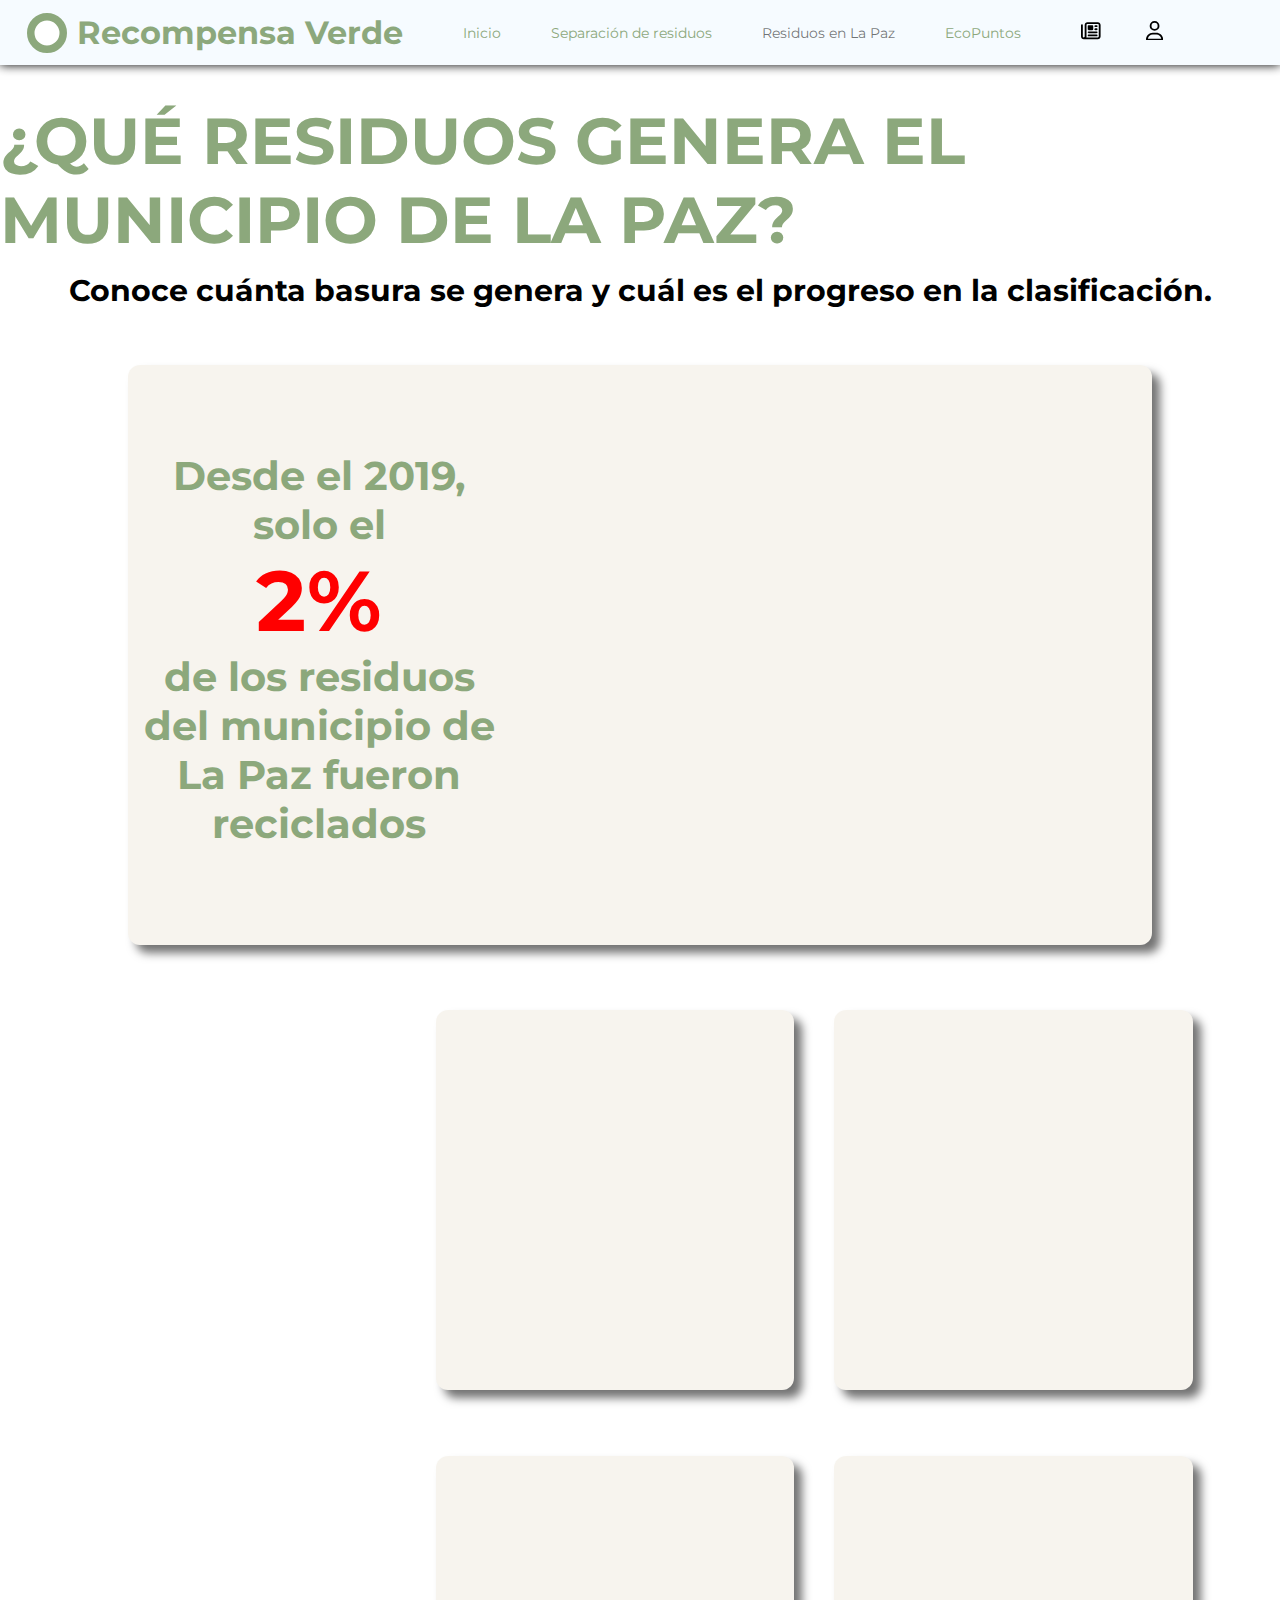
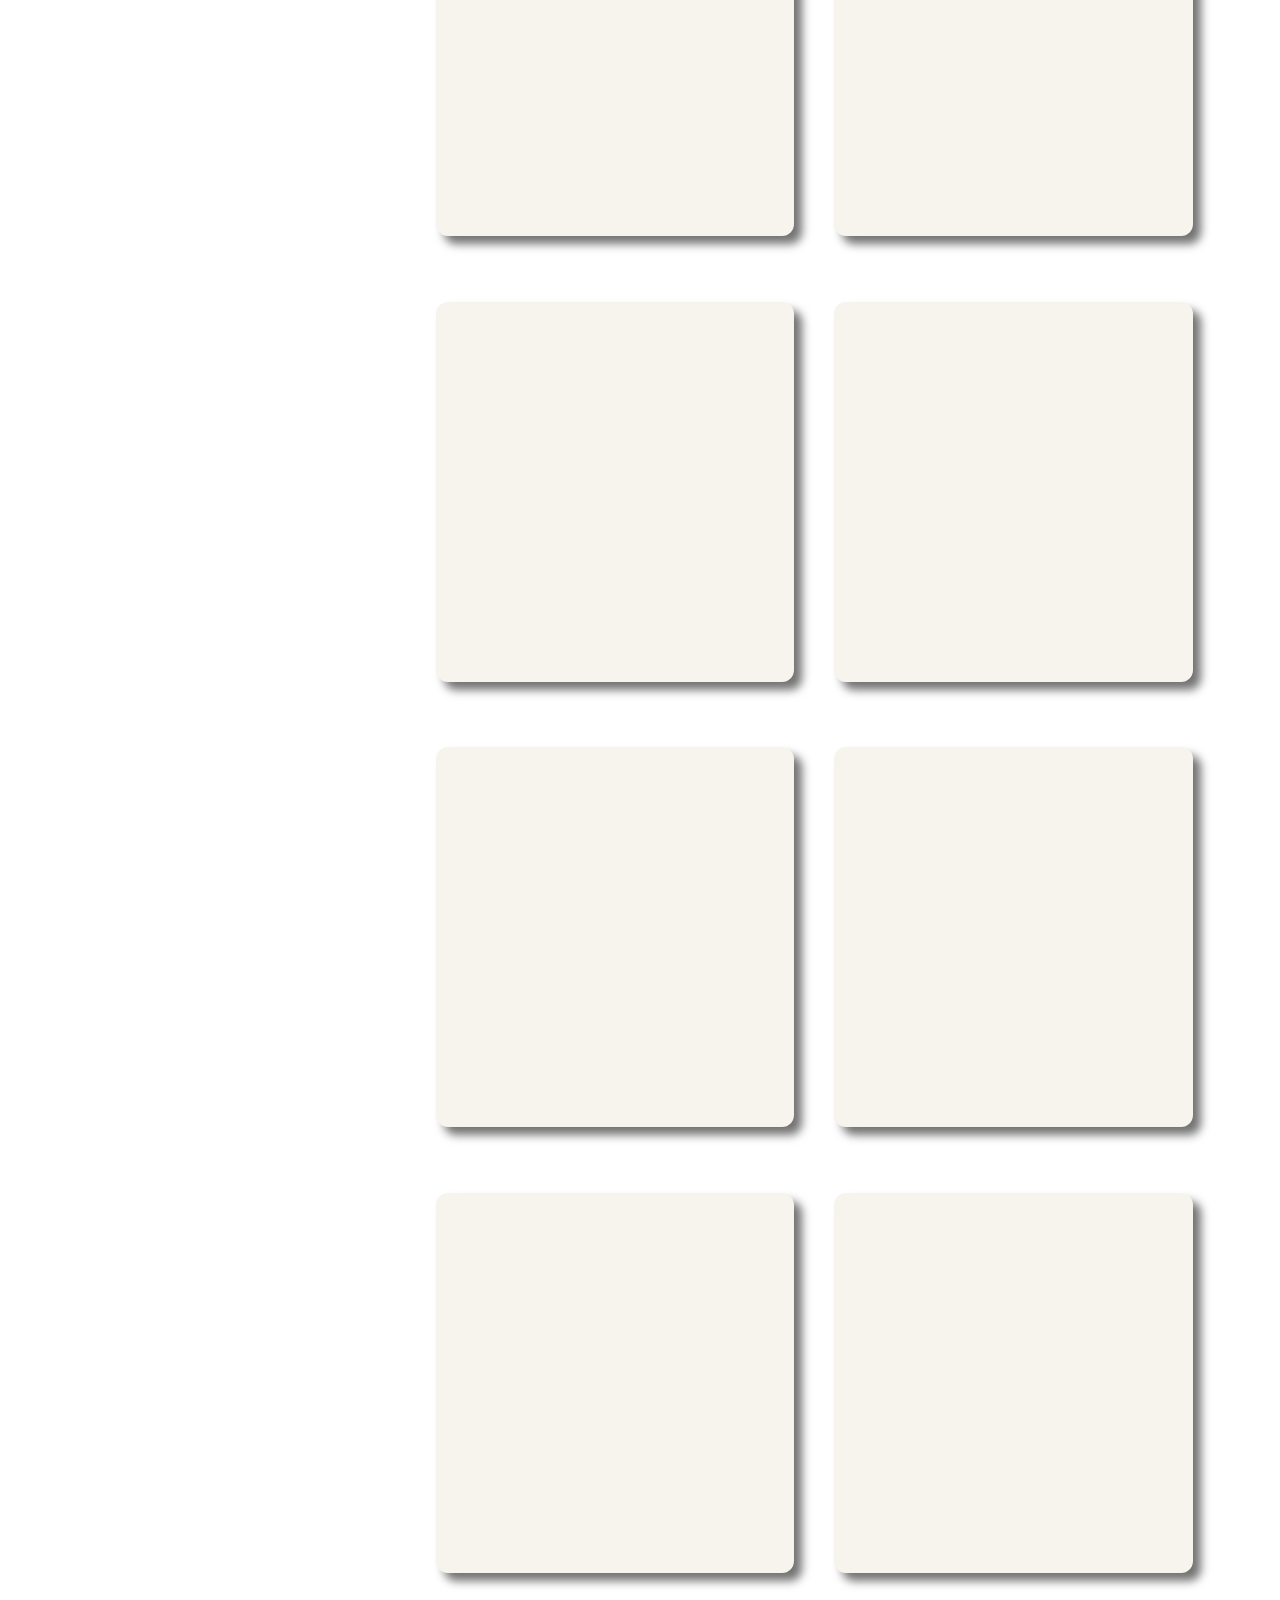
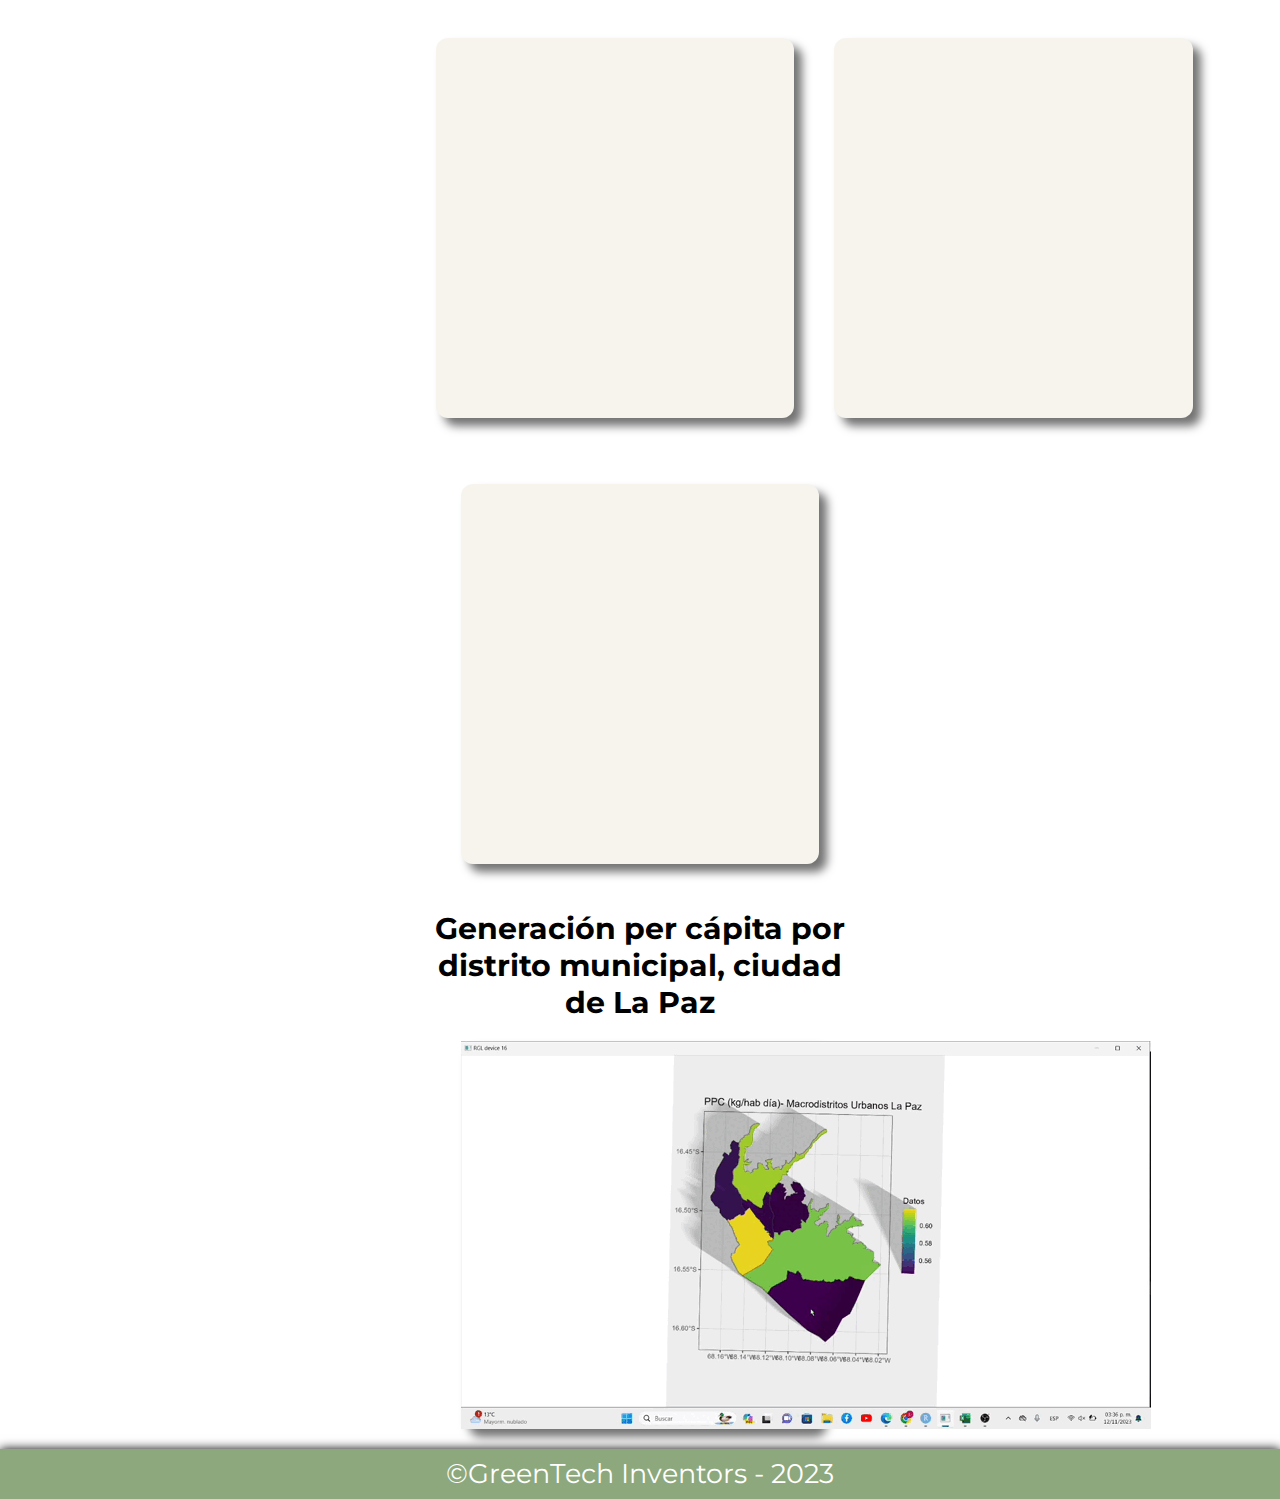
<file: relp.html>
<!DOCTYPE html>
<html lang="en">
<head>
    <meta charset="UTF-8">
    <meta name="viewport" content="width=device-width, initial-scale=1.0">
    <title>Recompensa Verde</title>
    <link rel="icon" href="images/logo.png" type="image/png">
    <script src="https://cdn.plot.ly/plotly-latest.min.js"></script>
    <link rel="stylesheet" href="style.css">
</head>
<body>
    <div class="navbar">
        <div class="logo">
            <svg xmlns="http://www.w3.org/2000/svg" width="40" height="40" viewBox="0 0 80 80" fill="none">
                <circle cx="40" cy="40" r="32.5" fill="white" stroke="#8CA87C" stroke-width="15"/>
            </svg>
            <h1>Recompensa Verde</h1>
        </div>
        <div class="menu">
            <a href="index.html">Inicio</a>
            <a href="sdr.html">Separación de residuos</a>
            <a href="relp.html" class="selected">Residuos en La Paz</a>
            <a href="ep.html">EcoPuntos</a>
            <div class="spacer"></div>
            <a href="sn.html"><svg xmlns="http://www.w3.org/2000/svg" height="1.4em" viewBox="0 0 512 512"><!--! Font Awesome Free 6.4.2 by @fontawesome - https://fontawesome.com License - https://fontawesome.com/license (Commercial License) Copyright 2023 Fonticons, Inc. --><style>svg{fill:#000000}</style><path d="M168 80c-13.3 0-24 10.7-24 24V408c0 8.4-1.4 16.5-4.1 24H440c13.3 0 24-10.7 24-24V104c0-13.3-10.7-24-24-24H168zM72 480c-39.8 0-72-32.2-72-72V112C0 98.7 10.7 88 24 88s24 10.7 24 24V408c0 13.3 10.7 24 24 24s24-10.7 24-24V104c0-39.8 32.2-72 72-72H440c39.8 0 72 32.2 72 72V408c0 39.8-32.2 72-72 72H72zM176 136c0-13.3 10.7-24 24-24h96c13.3 0 24 10.7 24 24v80c0 13.3-10.7 24-24 24H200c-13.3 0-24-10.7-24-24V136zm200-24h32c13.3 0 24 10.7 24 24s-10.7 24-24 24H376c-13.3 0-24-10.7-24-24s10.7-24 24-24zm0 80h32c13.3 0 24 10.7 24 24s-10.7 24-24 24H376c-13.3 0-24-10.7-24-24s10.7-24 24-24zM200 272H408c13.3 0 24 10.7 24 24s-10.7 24-24 24H200c-13.3 0-24-10.7-24-24s10.7-24 24-24zm0 80H408c13.3 0 24 10.7 24 24s-10.7 24-24 24H200c-13.3 0-24-10.7-24-24s10.7-24 24-24z"/></svg></a>
            <div class="dropdown" id="dropdownContainer">
                <svg xmlns="http://www.w3.org/2000/svg" height="1em" viewBox="0 0 448 512" id="dropdownIcon">
                    <path d="M304 128a80 80 0 1 0 -160 0 80 80 0 1 0 160 0zM96 128a128 128 0 1 1 256 0A128 128 0 1 1 96 128zM49.3 464H398.7c-8.9-63.3-63.3-112-129-112H178.3c-65.7 0-120.1 48.7-129 112zM0 482.3C0 383.8 79.8 304 178.3 304h91.4C368.2 304 448 383.8 448 482.3c0 16.4-13.3 29.7-29.7 29.7H29.7C13.3 512 0 498.7 0 482.3z"/>
                </svg>
                
                <div class="options" id="dropdownOptions">
                    <a href="login.html" id="user">Iniciar sesión</a>
                    <a href="register.html">Registrarse</a>
                    <a href="index.html">Cerrar sesión</a>
                </div>
            </div>
        </div>
    </div>

    <div class="container">
        <h1 style="font-size: 65px; margin-bottom: 1%;" class="title">¿QUÉ RESIDUOS GENERA EL MUNICIPIO DE LA PAZ?</h1>
        <h3 style="font-size: 30px;">Conoce cuánta basura se genera y cuál es el progreso en la clasificación.</h3>
    </div>

    <div class="container">
        <div class="insideContainer">
            <h1 style="font-size: 40px; margin-bottom: 1%;" class="title">Desde el 2019, solo el <p style="color: red; font-size: 85px;">2%</p> de los residuos del municipio de La Paz fueron reciclados</h1>
            <div id = "grafico1" style="width:2000px;height:580px;"></div>                        
        </div>
        <div class="row" style="width: 35%;">
            <div class="insideContainer" >
                <div id = "grafico2" style="width:600px;height:380px;"></div>
            </div>
            <div class="insideContainer">
                <div id = "grafico3" style="width:600px;height:380px;"></div>
            </div>
        </div>
        <div class="row" style="width: 35%;">
            <div class="insideContainer">
                <div id = "grafico4" style="width:600px;height:380px;"></div>
            </div>
            <div class="insideContainer">
                <div id = "grafico5" style="width:600px;height:380px;"></div>
            </div>        
        </div>
        <div class="row" style="width: 35%;">
            <div class="insideContainer">
                <div id = "grafico6" style="width:600px;height:380px;"></div>
            </div>
            <div class="insideContainer">
                <div id = "grafico7" style="width:600px;height:380px;"></div>
            </div>         
        </div>
        <div class="row" style="width: 35%;">
            <div class="insideContainer">
                <div id = "grafico8" style="width:600px;height:380px;"></div>
            </div>
            <div class="insideContainer">
                <div id = "grafico9" style="width:600px;height:380px;"></div>
            </div>         
        </div>
        <div class="row" style="width: 35%;">
            <div class="insideContainer">
                <div id = "grafico10" style="width:600px;height:380px;"></div>
            </div>
            <div class="insideContainer">
                <div id = "grafico11" style="width:600px;height:380px;"></div>
            </div>         
        </div>
        <div class="row" style="width: 35%;">
            <div class="insideContainer">
                <div id = "grafico12" style="width:600px;height:380px;"></div>
            </div>
            <div class="insideContainer">
                <div id = "grafico13" style="width:600px;height:380px;"></div>
            </div>         
        </div>
        <div class="row" style="width: 35%;">
            <div class="insideContainer">
                <div id = "grafico14" style="width:600px;height:380px;"></div>
            </div>         
        </div>
        <div class="row" style="width: 35%; display: flex; flex-direction: column; justify-content: center; align-items: center;">
            <h3 style="font-size: 30px; text-align: center;">Generación per cápita por distrito municipal, ciudad de La Paz</h3>

            <div class="insideContainer">
                <img src="graficas/2023-11-12 15-36-48.gif">
            </div>
            <!-- put an mkv -->
            <!-- <div class="insideContainer">
                <video width="600" height="380" controls>
                    <source src="graficas/2023-11-12 15-54-07.mkv" type="video/mkv">
                </video>
            </div> -->
        </div>
    </div>    

    <div class="footer">
        <p>©GreenTech Inventors - 2023</p>
    </div>
    <script src="session.js"></script>
    <script src="data.js"></script>
</body>
</html>
</file>
<file: style.css>
@import url('https://fonts.googleapis.com/css2?family=Montserrat');
* {
  margin: 0;
  padding: 0;
  font-family: 'Montserrat';
  box-sizing: border-box; /* Añadido para mejorar el box model */
}

body {
  background-color: #ffffff;
  min-height: 100vh;
  display: flex;
  flex-direction: column;
}
@media only screen and (max-width: 767px) {
  /* Estilos específicos para dispositivos móviles */
  * {
      font-size: 10px!important; /* Tamaño de fuente más pequeño para dispositivos móviles, ajusta según tus necesidades */
  }
  img {
      width: 40%!important; /* Imágenes del tamaño de la pantalla, ajusta según tus necesidades */
  }
  svg {
      width: 50%!important; /* Imágenes del tamaño de la pantalla, ajusta según tus necesidades */
  }
  p{
      font-size: 8px!important; /* Tamaño de fuente más pequeño para dispositivos móviles, ajusta según tus necesidades */
  }
  /* Otros estilos específicos para móviles */
}

svg{
    margin: 10px;
}

.img{
    border-radius: 12px 0px 0px 12px;
}


main {
    flex: 1;
}

.navbar{
    background-color: rgb(246, 251, 255);
    height: 65px;
    width: 100%;
    display: flex;
    flex-wrap: wrap;
    justify-content: space-around;
    color: #8CA87C;
    box-shadow: 0px 0px 10px 0px #000000;
}

.selected{
    color: #0b0b0b93;
}

.logo{
    display: flex;
    flex-direction: row;
    justify-content: space-around;
    align-items: center;
}

.title{
    color: #8CA87C;
}

.menu {
  display: flex;
  flex-direction: row;
  justify-content: space-around;
  align-items: center;
  max-width: 100%; /* Cambiado de width a max-width */
  font-size: 20px;
}

@media screen and (max-width: 1600px) {
  .menu {
      font-size: 14px;
  }
}
/* make navbar responsive */
@media screen and (max-width: 800px) {
    .menu {
        display: none;
    }
}

.menu a {
  text-decoration: none;
  margin: 0 25px;
}

.spacer {
  flex-grow: 1;
}

a{
    text-decoration: none;
    color: #8CA87C;
}

a:hover{
    color: #000000;
}

.container{
    display: flex;
    flex-direction: column;
    justify-content: center;
    align-items: center;
    margin-top: 4vh;
}

.insideContainer{
    display: flex;
    flex-direction: row;
    justify-content: space-around;
    align-items: center;
    margin: 20px;
    width: 80%;
    background-color: #ab864217;
    border-radius: 12px;
    text-align: center;
    -webkit-box-shadow: 0px 0px 10px 0px #000000;
    box-shadow: 8px 8px 10px 0px #0000008d;   
    transform: scale(1);
    transition: 1.5s;
}

.parrafo{
    padding: 2%;
}

.importancia{
    text-align: left;
    padding: 1%;
}

.insideContainer:hover{
    background-color: #deedd6cc;
    color: #3e3e3e;
    transform: scale(1.05);
    transition: 0.5s;
}

.cabecera{
    display: flex;
    flex-direction: column;
    justify-content: left;
    align-items: left;
    width: 80%;
    margin: 20px;
    flex-wrap: wrap;
    gap: 15px;
}
.cabecera h3{
  align-self: first baseline;
}

.cardsMenu {
  display: flex;
  justify-content: space-around;
  align-items: center;
  width: 80%; 
  margin: 20px;
  gap: 20px;
  flex-wrap: wrap;
  gap: 15px
}

.card {
  width: 100%; /* Cambiado de 25% a 100% para que ocupe el ancho completo en pantallas pequeñas */
  max-height: 1000px; /* Cambiado de 350px a auto */
  min-width: 150px;
    padding: 20px;
    display: flex;
    flex-direction: column;
    justify-content: space-around;
    align-items: center;
    width: 25%;
    background-color: #ab864229;
    border-radius: 12px;
    text-align: center;
    -webkit-box-shadow: 0px 0px 10px 0px #000000;
    box-shadow: 8px 8px 10px 0px #0000008d;
    min-height: 350px;
    border: #00000023 1px solid;
    transform: scale(1);
    transition: 1.5s;
    
}

.cardOp1{
    padding: 10px;
    display: flex;
    flex-direction: column;
    justify-content: space-around;
    align-items: center;
    background-color: #ab864229;
    border-radius: 12px;
    text-align: center;
    -webkit-box-shadow: 0px 0px 10px 0px #000000;
    box-shadow: 8px 8px 10px 0px #0000008d;
    min-height: 250px;
    min-width: 250px;
    border: #00000023 1px solid;
    background-color: #F6EC00;
    color: #000000;
    transform: scale(1);
    transition: 1.5s;
}
.cardOp2{
    padding: 10px;
    display: flex;
    flex-direction: column;
    justify-content: space-around;
    align-items: center;
    background-color: #ab864229;
    border-radius: 12px;
    text-align: center;
    -webkit-box-shadow: 0px 0px 10px 0px #000000;
    box-shadow: 8px 8px 10px 0px #0000008d;
    min-height: 250px;
    min-width: 250px;
    border: #00000023 1px solid;
    background-color: #008F01;
    color: aliceblue;
    transform: scale(1);
    transition: 1.5s;
}
.cardOp3{
    padding: 10px;
    display: flex;
    flex-direction: column;
    justify-content: space-around;
    align-items: center;
    background-color: #ab864229;
    border-radius: 12px;
    text-align: center;
    -webkit-box-shadow: 0px 0px 10px 0px #000000;
    box-shadow: 8px 8px 10px 0px #0000008d;
    min-height: 250px;
    min-width: 250px;
    border: #00000023 1px solid;
    background-color: #7A7A7A; 
    color: aliceblue;
    transform: scale(1);
    transition: 1.5s;
}
.cardOp4{
    padding: 10px;
    display: flex;
    flex-direction: column;
    justify-content: space-around;
    align-items: center;
    background-color: #ab864229;
    border-radius: 12px;
    text-align: center;
    -webkit-box-shadow: 0px 0px 10px 0px #000000;
    box-shadow: 8px 8px 10px 0px #0000008d;
    min-height: 250px;
    min-width: 250px;
    border: #00000023 1px solid;
    background-color: #E22401;
    color: aliceblue;
    transform: scale(1);
    transition: 1.5s;
}
.cardOp5{
  padding: 10px;
  display: flex;
  flex-direction: column;
  justify-content: space-around;
  align-items: center;
  background-color: #ab864229;
  border-radius: 12px;
  text-align: center;
  -webkit-box-shadow: 0px 0px 10px 0px #000000;
  box-shadow: 8px 8px 10px 0px #0000008d;
  min-height: 250px;
  min-width: 250px;
  border: #00000023 1px solid;
  background-color: #2654fc;
  color: aliceblue;
  transform: scale(1);
  transition: 1.5s;
}

.card:hover{
  transform: scale(1.1);
  transition: 0.5s;
}
.cardOp1:hover,
.cardOp2:hover,
.cardOp3:hover,
.cardOp4:hover,
.cardOp5:hover {
    transform: scale(1.2);
    transition: 0.5s;
    -webkit-box-shadow: 0px 0px 10px 0px #000000;
    box-shadow: -10px 18px 20px 0px #0000008d;
}

.grafico{
  display: flex;
  flex-direction: column;
  justify-content: center;
  align-items: center;
  margin-top: 2%;
  width: 100%;
}

.containerG{
  display: flex;
  flex-direction: column;
  justify-content: center;
  align-items: center;
  margin-top: 2%;
}

.row{
  display: flex;
  flex-direction: row;
  justify-content: space-around;
  align-items: center;
  margin-top: 2%;
}

.button-28 {
  appearance: none;
  background-color: transparent;
  border: 2px solid #8CA87C;
  border-radius: 15px;
  box-sizing: border-box;
  color: #8CA87C;
  cursor: pointer;
  display: inline-block;
  font-size: 16px;
  font-weight: 600;
  line-height: normal;
  margin: 0;
  width: auto; /* Cambiado de width: 100% a width: auto */
  min-height: 10px;
  min-width: 0;
  outline: none;
  padding: 10px 24px;
  text-align: center;
  text-decoration: none;
  transition: all 300ms cubic-bezier(.23, 1, 0.32, 1);
  user-select: none;
  -webkit-user-select: none;
  touch-action: manipulation;
  will-change: transform;
}

.button-28:disabled {
  pointer-events: none;
}

.button-28:hover {
  color: #fff;
  background-color: #8CA87C;
  box-shadow: rgba(0, 0, 0, 0.25) 0 8px 15px;
  transform: translateY(-2px);
}

.button-28:active {
  box-shadow: none;
  transform: translateY(0);
}

.footer{
    display: flex;
    flex-direction: row;
    width: 100%;
    height: 50px;
    align-items: center;
    justify-content: space-around;
    background: #8CA87C;
    color: #ffffff;
    font-size: 27px;
    font-style: normal;
    font-weight: 400;
    box-shadow: 0px 0px 10px 0px #000000;
    position: relative; 
    bottom: 0; 
    margin-top: auto; 
}

::-webkit-scrollbar {
    width: 13px;
    height: 13px;
  }
  ::-webkit-scrollbar-button {
    width: 0px;
    height: 0px;
  }
  ::-webkit-scrollbar-thumb {
    background: #8CA87C;
    border: 0px none #ffffff;
    border-radius: 50px;
  }
  ::-webkit-scrollbar-thumb:hover {
    background: #56684b;
  }
  ::-webkit-scrollbar-thumb:active {
    background: #677c5a;
  }
  ::-webkit-scrollbar-track {
    background: rgb(255, 255, 255);
    border: 0px none #979797;
    border-radius: 43px;
  }
  ::-webkit-scrollbar-track:hover {
    background: #ffffff;
  }
  ::-webkit-scrollbar-track:active {
    background: #ffffff;
  }
  ::-webkit-scrollbar-corner {
    background: transparent;
  }

.modal-overlay {
    position: fixed;
    top: 0;
    left: 0;
    width: 100%;
    height: 100%;
    background-color: rgba(0, 0, 0, 0.5);
    display: flex;
    justify-content: center;
    align-items: center;
    z-index: 1000;
  }
  
  .modal-container {
    background-color: #fff;
    padding: 50px;
    border-radius: 8px;
    box-shadow: 0px 0px 10px rgba(0, 0, 0, 0.3);
    max-width: 60%; 
    max-height: 60%; 
    width: 80%;
    height: 80%;
    overflow-y: auto; 
    position: fixed;
    top: 50%;
    left: 50%;
    transform: translate(-50%, -50%);

    display: flex;
    flex-direction: row;
    justify-content: space-around;
    align-items: start;
  }
  
  .modal-close-btn {
    position: absolute;
    top: 10px;
    right: 10px;
    cursor: pointer;
    font-size: 20px;
    color: #333;
    background: none;
    border: none;
  }

  .accordion {
    max-width: 500px;
    width: 80%;
}

.accordion-item {
    border-bottom: 1px solid #ddd;
    overflow: hidden;
}

.accordion-header {
    background-color: #8ca87c;
    color: aliceblue;
    padding: 10px;
    cursor: pointer;
    user-select: none;
    position: relative;
    font-size: 27px;
}

.arrow {
    position: absolute;
    right: 10px;
    transition: transform 0.3s ease-in-out;
}

.accordion-content {
  max-height: 0;
  overflow: hidden;
  padding: 1px;
  transition: max-height 0.3s ease-in-out;
  box-sizing: border-box;
  font-size: 22px;
}

.accordion-item.active .accordion-content {
  max-height: 1500px; 
}


.accordion-item.active .accordion-header .arrow {
    transform: rotate(90deg);
}

.dropdown {
    position: relative;
    cursor: pointer;
    margin: 0 90px 0 0;
}

#dropdownIcon {
    height: 1.4em;
    display: inline-block;
    transition: transform 0.3s ease-in-out;
}

.options {
    display: none;
    position: absolute;
    top: 100%;
    left: 0;
    background-color: white;
    box-shadow: 0px 8px 16px 0px rgba(0, 0, 0, 0.2);
    border-radius: 5px;
    z-index: 1;
}

.options a {
    display: block;
    padding: 18px;
    color: #333;
    text-decoration: none;
}

.options a:hover {
    background-color: #f0f0f0;
}

.dropdown:hover #dropdownIcon {
    transform: rotate(360deg);
}

.dropdown:hover .options {
    display: block;
}

.input-style {
  width: 100%;
  padding: 10px;
  margin: 8px 0px 30px 0px;
  box-sizing: border-box;
  border: 1px solid #ccc;
  border-radius: 4px;
  outline: none;
  transition: border-color 0.3s ease-in-out;
}

.input-style:hover {
  border-color: #8CA87C;
}

.input-style:focus {
  border-color: #8CA87C;
  box-shadow: 0 0 5px rgba(140, 168, 124, 0.7);
}

.input-style:disabled {
  background-color: #f0f0f0;
  color: #777;
  cursor: not-allowed;
}

label{
    font-size: 20px;
    font-weight: 600;
    color: #8CA87C;
}

.login{
    display: flex;
    flex-direction: column;
    justify-content: left;
    align-items: left;
    margin-top: 4vh;
    border: #8CA87C 1px solid;
    border-radius: 12px;
    padding: 20px;
    background-color: #ab864217;
}
</file>
